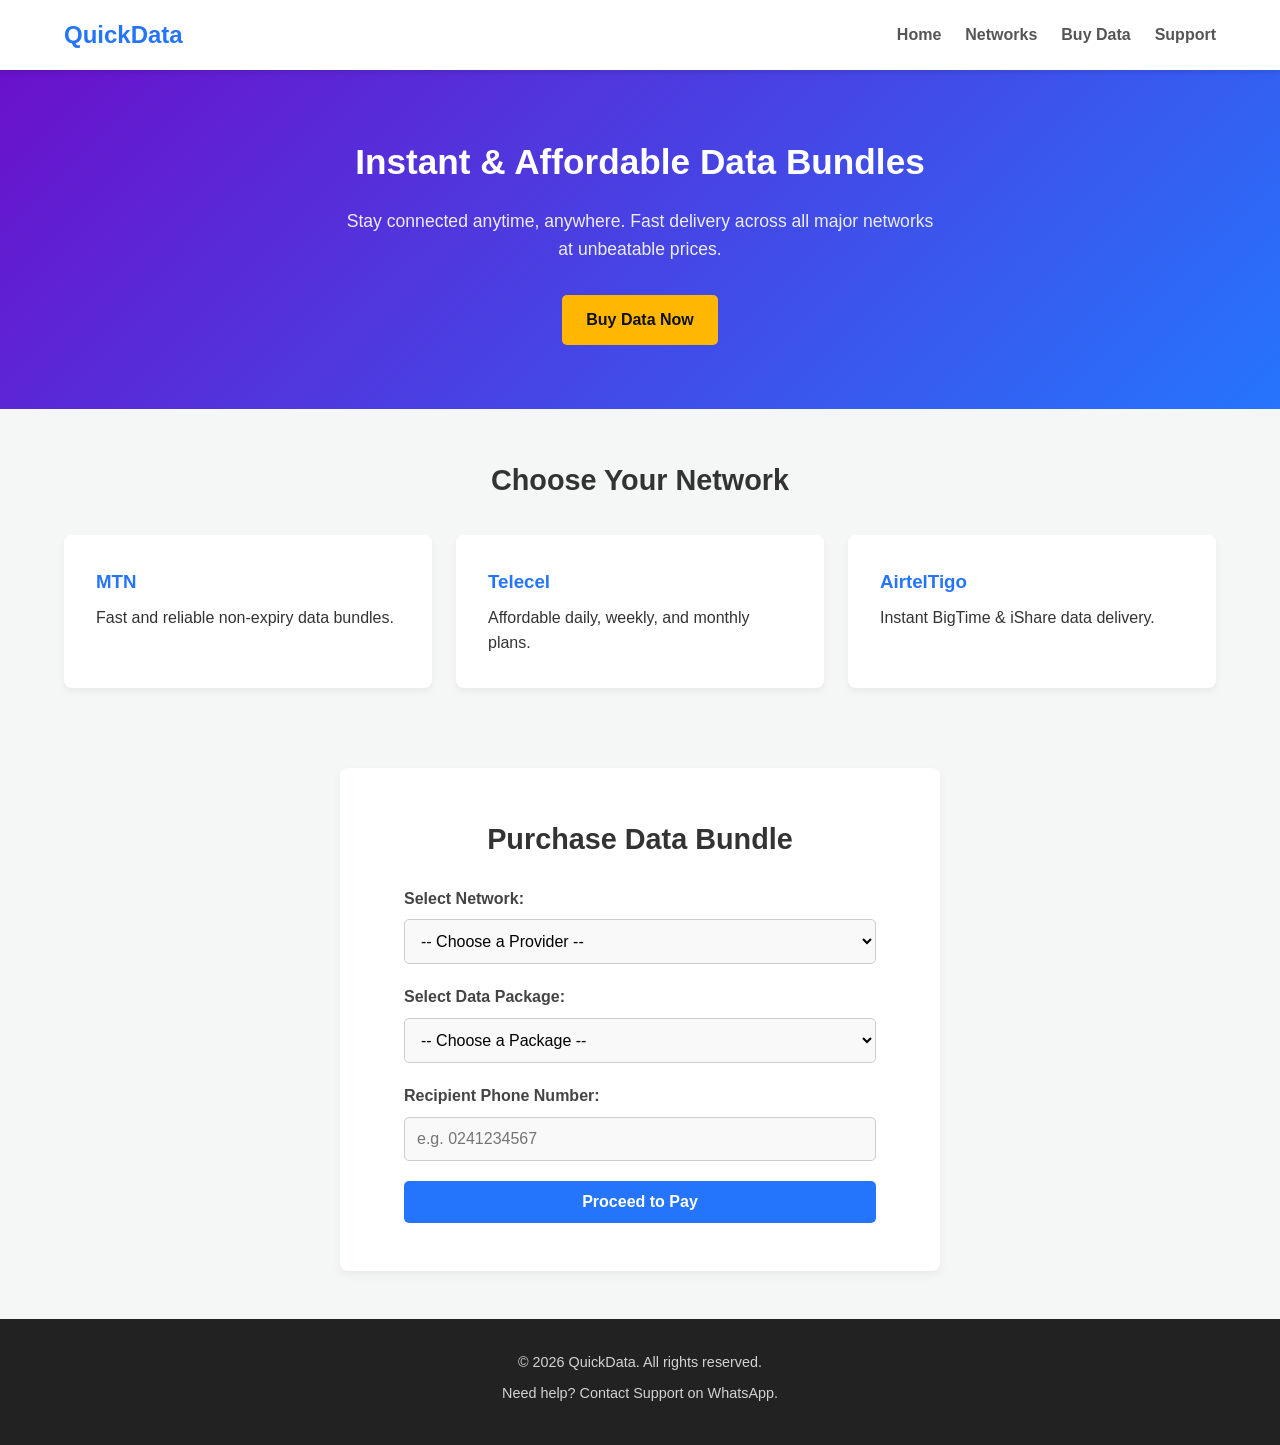
<file: Index.html>
<!DOCTYPE html>
<html lang="en">
<head>
  <meta charset="UTF-8">
  <meta name="viewport" content="width=device-width, initial-scale=1.0">
  <title>Quick Data Bundle - Fast & Affordable Data</title>
  <!-- We will link our CSS file here in the next step -->
  <link rel="stylesheet" href="Style.css">
</head>
<body>

  <!-- 1. HEADER & NAVIGATION -->
  <header>
    <div class="logo">
      <h1>QuickData</h1>
    </div>
    <nav aria-label="Main Navigation">
      <ul>
        <li><a href="#home">Home</a></li>
        <li><a href="#networks">Networks</a></li>
        <li><a href="#order">Buy Data</a></li>
        <li><a href="#contact">Support</a></li>
      </ul>
    </nav>
  </header>

  <!-- 2. MAIN CONTENT -->
  <main id="home">
    
    <!-- HERO SECTION -->
    <section class="hero">
      <h2>Instant & Affordable Data Bundles</h2>
      <p>Stay connected anytime, anywhere. Fast delivery across all major networks at unbeatable prices.</p>
      <a href="#order" class="cta-button">Buy Data Now</a>
    </section>
    <!-- 3. NETWORK CARDS SECTION -->
    <section id="networks" class="networks">
      <h2>Choose Your Network</h2>
      <div class="network-grid">
        
        <div class="card">
          <h3>MTN</h3>
          <p>Fast and reliable non-expiry data bundles.</p>
        </div>

        <div class="card">
          <h3>Telecel</h3>
          <p>Affordable daily, weekly, and monthly plans.</p>
        </div>

        <div class="card">
          <h3>AirtelTigo</h3>
          <p>Instant BigTime & iShare data delivery.</p>
        </div>

      </div>
    </section>

    <!-- 4. ORDER FORM SECTION -->
    <section id="order" class="order-section">
      <h2>Purchase Data Bundle</h2>
      <form action="#" method="POST">
        
        <div class="form-group">
          <label for="network-select">Select Network:</label>
          <select id="network-select" name="network" required>
            <option value="">-- Choose a Provider --</option>
            <option value="mtn">MTN</option>
            <option value="telecel">Telecel</option>
            <option value="airteltigo">AirtelTigo</option>
          </select>
        </div>

        <div class="form-group">
          <label for="bundle-select">Select Data Package:</label>
          <select id="bundle-select" name="bundle" required>
            <option value="">-- Choose a Package --</option>
            <option value="1gb">1 GB - GHS 6.00</option>
            <option value="2gb">2 GB - GHS 12.00</option>
            <option value="5gb">5 GB - GHS 28.00</option>
            <option value="10gb">10 GB - GHS 52.00</option>
          </select>
        </div>

        <div class="form-group">
          <label for="phone">Recipient Phone Number:</label>
          <input type="tel" id="phone" name="phone" placeholder="e.g. 0241234567" required>
        </div>

        <button type="submit" class="submit-btn">Proceed to Pay</button>
      </form>
    </section>

  </main>

  <!-- 5. FOOTER -->
  <footer id="contact">
    <p>&copy; 2026 QuickData. All rights reserved.</p>
    <p>Need help? Contact Support on WhatsApp.</p>
  </footer>

</body>
</html>

  </main>

</body>
</html>
</file>
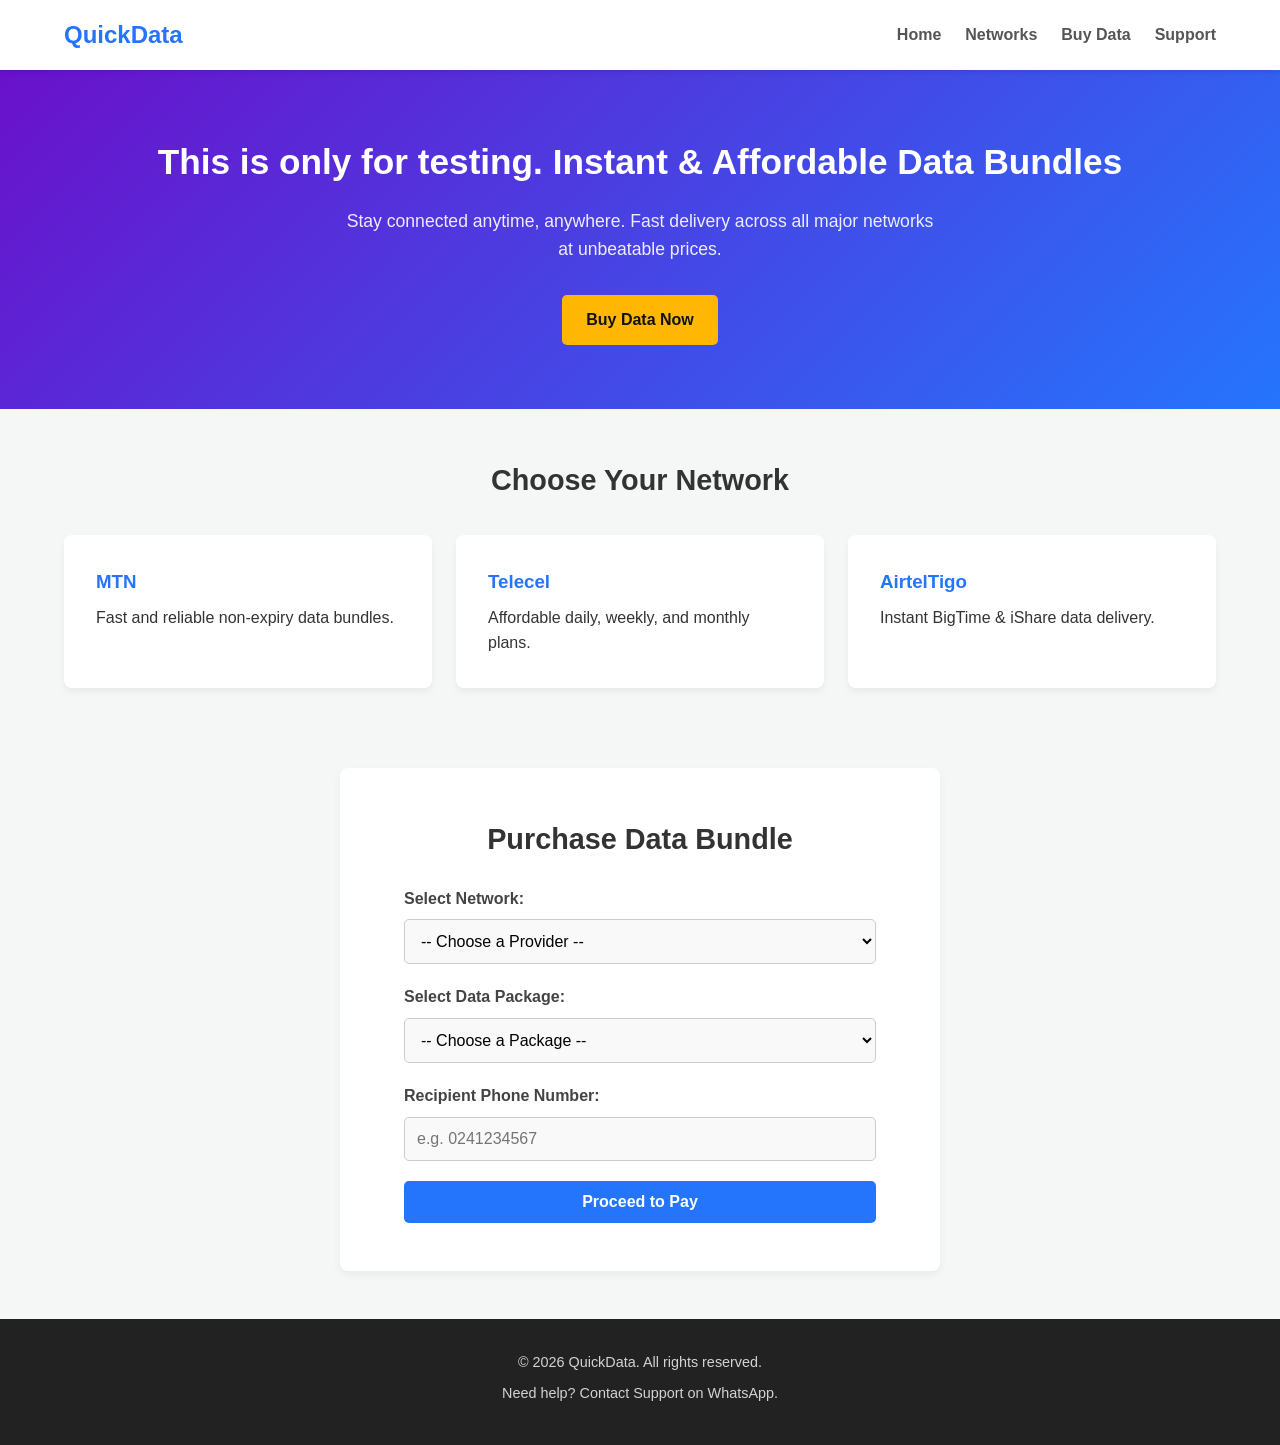
<file: index.html>
<!DOCTYPE html>
<html lang="en">
<head>
  <meta charset="UTF-8">
  <meta name="viewport" content="width=device-width, initial-scale=1.0">
  <title>Quick Data Bundle - Fast & Affordable Data</title>
  <!-- We will link our CSS file here in the next step -->
  <link rel="stylesheet" href="style.css">
</head>
<body>

  <!-- 1. HEADER & NAVIGATION -->
  <header>
    <div class="logo">
      <h1>QuickData</h1>
    </div>
    <nav aria-label="Main Navigation">
      <ul>
        <li><a href="#home">Home</a></li>
        <li><a href="#networks">Networks</a></li>
        <li><a href="#order">Buy Data</a></li>
        <li><a href="#contact">Support</a></li>
      </ul>
    </nav>
  </header>

  <!-- 2. MAIN CONTENT -->
  <main id="home">
    
    <!-- HERO SECTION -->
    <section class="hero">
      <h2> This is only for testing. Instant & Affordable Data Bundles </h2>
      <p> Stay connected anytime, anywhere. Fast delivery across all major networks at unbeatable prices.</p>
      <a href="#order" class="cta-button">Buy Data Now</a>
    </section>
    <!-- 3. NETWORK CARDS SECTION -->
    <section id="networks" class="networks">
      <h2>Choose Your Network</h2>
      <div class="network-grid">
        
        <div class="card">
          <h3>MTN</h3>
          <p>Fast and reliable non-expiry data bundles.</p>
        </div>

        <div class="card">
          <h3>Telecel</h3>
          <p>Affordable daily, weekly, and monthly plans.</p>
        </div>

        <div class="card">
          <h3>AirtelTigo</h3>
          <p>Instant BigTime & iShare data delivery.</p>
        </div>

      </div>
    </section>

    <!-- 4. ORDER FORM SECTION -->
    <section id="order" class="order-section">
      <h2>Purchase Data Bundle</h2>
      <form action="#" method="POST">
        
        <div class="form-group">
          <label for="network-select">Select Network:</label>
          <select id="network-select" name="network" required>
            <option value="">-- Choose a Provider --</option>
            <option value="mtn">MTN</option>
            <option value="telecel">Telecel</option>
            <option value="airteltigo">AirtelTigo</option>
          </select>
        </div>

        <div class="form-group">
          <label for="bundle-select">Select Data Package:</label>
          <select id="bundle-select" name="bundle" required>
            <option value="">-- Choose a Package --</option>
            <option value="1gb">1 GB - GHS 6.00</option>
            <option value="2gb">2 GB - GHS 12.00</option>
            <option value="5gb">5 GB - GHS 28.00</option>
            <option value="10gb">10 GB - GHS 52.00</option>
          </select>
        </div>

        <div class="form-group">
          <label for="phone">Recipient Phone Number:</label>
          <input type="tel" id="phone" name="phone" placeholder="e.g. 0241234567" required>
        </div>

        <button type="submit" class="submit-btn">Proceed to Pay</button>
      </form>
    </section>

  </main>

  <!-- 5. FOOTER -->
  <footer id="contact">
    <p>&copy; 2026 QuickData. All rights reserved.</p>
    <p>Need help? Contact Support on WhatsApp.</p>
  </footer>

</body>
</html>

  </main>

</body>
</html>
</file>
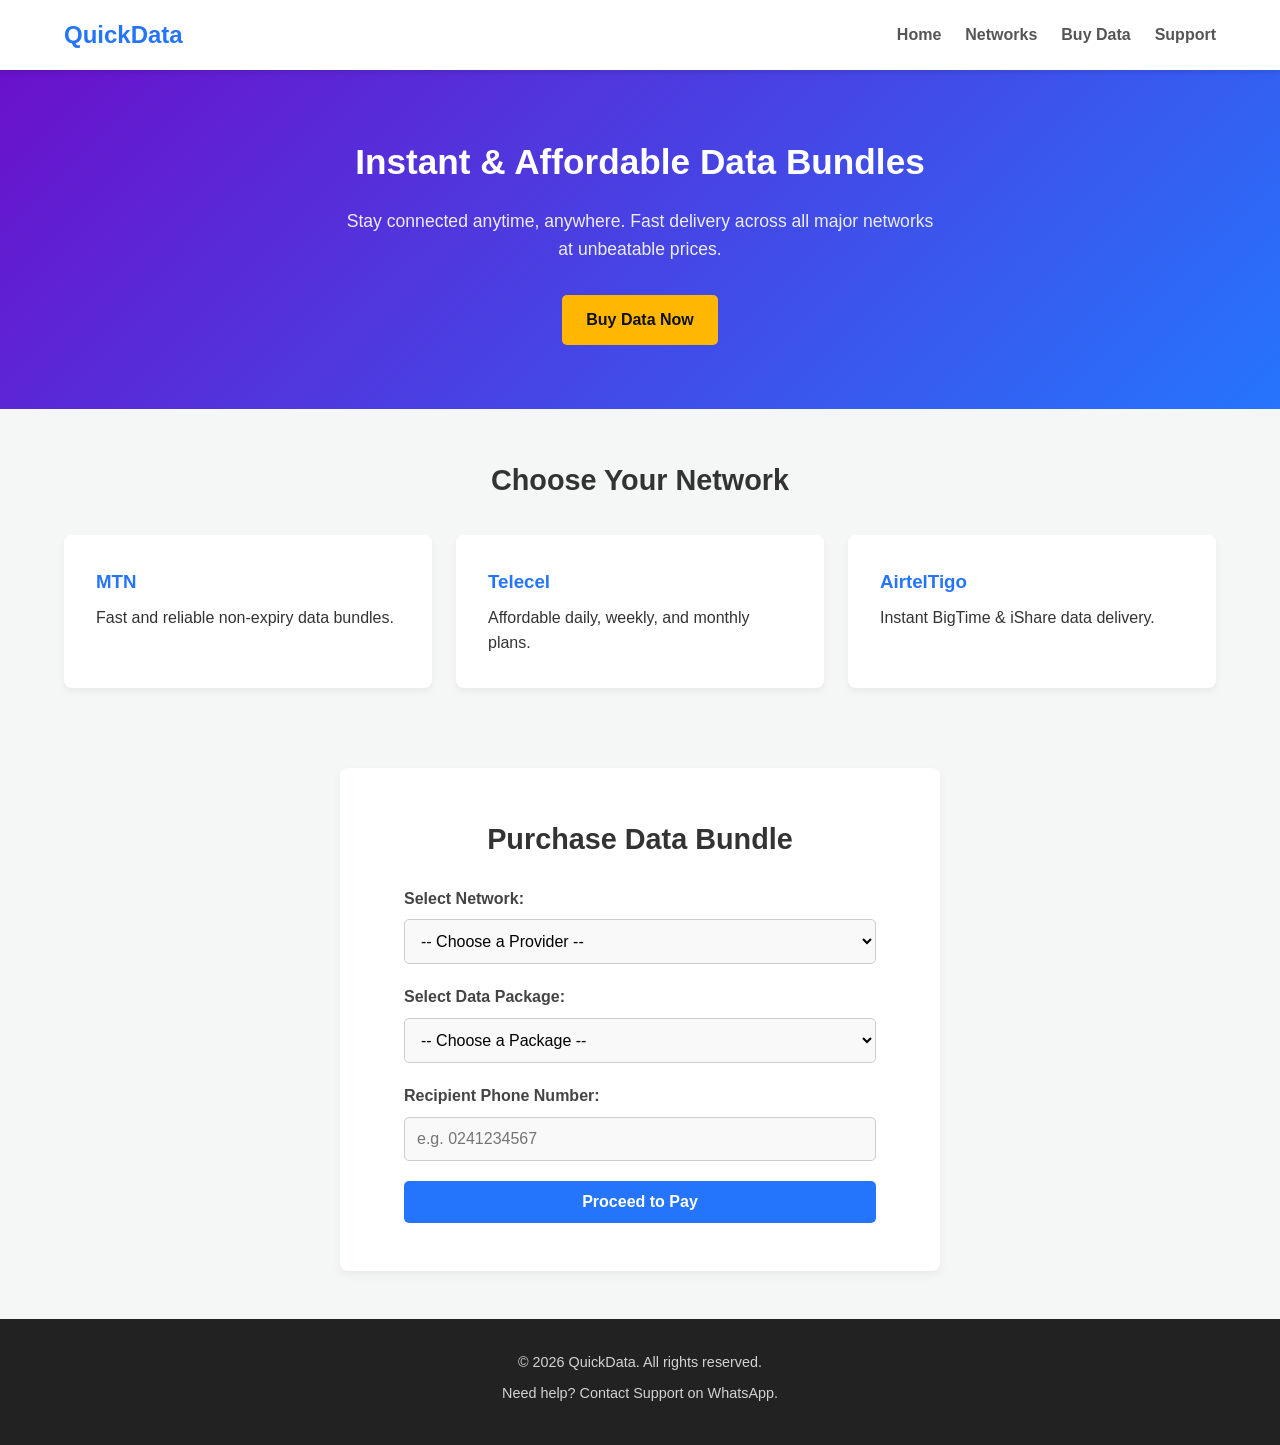
<file: DataBundle.html>
<!DOCTYPE html>
<html lang="en">
<head>
  <meta charset="UTF-8">
  <meta name="viewport" content="width=device-width, initial-scale=1.0">
  <title>Quick Data Bundle - Fast & Affordable Data</title>
  <!-- We will link our CSS file here in the next step -->
  <link rel="stylesheet" href="Bundle.css">
</head>
<body>

  <!-- 1. HEADER & NAVIGATION -->
  <header>
    <div class="logo">
      <h1>QuickData</h1>
    </div>
    <nav aria-label="Main Navigation">
      <ul>
        <li><a href="#home">Home</a></li>
        <li><a href="#networks">Networks</a></li>
        <li><a href="#order">Buy Data</a></li>
        <li><a href="#contact">Support</a></li>
      </ul>
    </nav>
  </header>

  <!-- 2. MAIN CONTENT -->
  <main id="home">
    
    <!-- HERO SECTION -->
    <section class="hero">
      <h2>Instant & Affordable Data Bundles</h2>
      <p>Stay connected anytime, anywhere. Fast delivery across all major networks at unbeatable prices.</p>
      <a href="#order" class="cta-button">Buy Data Now</a>
    </section>
    <!-- 3. NETWORK CARDS SECTION -->
    <section id="networks" class="networks">
      <h2>Choose Your Network</h2>
      <div class="network-grid">
        
        <div class="card">
          <h3>MTN</h3>
          <p>Fast and reliable non-expiry data bundles.</p>
        </div>

        <div class="card">
          <h3>Telecel</h3>
          <p>Affordable daily, weekly, and monthly plans.</p>
        </div>

        <div class="card">
          <h3>AirtelTigo</h3>
          <p>Instant BigTime & iShare data delivery.</p>
        </div>

      </div>
    </section>

    <!-- 4. ORDER FORM SECTION -->
    <section id="order" class="order-section">
      <h2>Purchase Data Bundle</h2>
      <form action="#" method="POST">
        
        <div class="form-group">
          <label for="network-select">Select Network:</label>
          <select id="network-select" name="network" required>
            <option value="">-- Choose a Provider --</option>
            <option value="mtn">MTN</option>
            <option value="telecel">Telecel</option>
            <option value="airteltigo">AirtelTigo</option>
          </select>
        </div>

        <div class="form-group">
          <label for="bundle-select">Select Data Package:</label>
          <select id="bundle-select" name="bundle" required>
            <option value="">-- Choose a Package --</option>
            <option value="1gb">1 GB - GHS 6.00</option>
            <option value="2gb">2 GB - GHS 12.00</option>
            <option value="5gb">5 GB - GHS 28.00</option>
            <option value="10gb">10 GB - GHS 52.00</option>
          </select>
        </div>

        <div class="form-group">
          <label for="phone">Recipient Phone Number:</label>
          <input type="tel" id="phone" name="phone" placeholder="e.g. 0241234567" required>
        </div>

        <button type="submit" class="submit-btn">Proceed to Pay</button>
      </form>
    </section>

  </main>

  <!-- 5. FOOTER -->
  <footer id="contact">
    <p>&copy; 2026 QuickData. All rights reserved.</p>
    <p>Need help? Contact Support on WhatsApp.</p>
  </footer>

</body>
</html>

  </main>

</body>
</html>
</file>
<file: Style.css>
/* 1. Global Reset & Fonts */
* {
  margin: 0;
  padding: 0;
  box-sizing: border-box;
  font-family: 'Segoe UI', Tahoma, Geneva, Verdana, sans-serif;
}

body {
  background-color: #f4f7f6;
  color: #333;
  line-height: 1.6;
}

/* 2. Header & Navigation Styling */
header {
  background-color: #ffffff;
  display: flex;
  justify-content: space-between;
  align-items: center;
  padding: 1rem 5%;
  box-shadow: 0 2px 5px rgba(0,0,0,0.1);
  position: sticky;
  top: 0;
  z-index: 100;
}

header .logo h1 {
  font-size: 1.5rem;
  color: #2575fc;
}

header nav ul {
  list-style: none;
  display: flex;
  gap: 1.5rem;
}

header nav ul li a {
  text-decoration: none;
  color: #555;
  font-weight: 600;
  transition: color 0.3s;
}

header nav ul li a:hover {
  color: #2575fc;
}

/* 3. Hero Section Styling */
.hero {
  background: linear-gradient(135deg, #6a11cb 0%, #2575fc 100%);
  color: white;
  text-align: center;
  padding: 4rem 2rem;
}

.hero h2 {
  font-size: 2.2rem;
  margin-bottom: 1rem;
}

.hero p {
  font-size: 1.1rem;
  max-width: 600px;
  margin: 0 auto 2rem auto;
  opacity: 0.9;
}

.cta-button {
  display: inline-block;
  background-color: #ffb703;
  color: #111;
  padding: 0.75rem 1.5rem;
  border-radius: 5px;
  text-decoration: none;
  font-weight: bold;
  transition: background 0.3s;
}

.cta-button:hover {
  background-color: #fb8500;
  color: white;
}
/* 4. Network Cards Grid Styling */
.networks {
  padding: 3rem 5%;
  text-align: center;
}

.networks h2 {
  font-size: 1.8rem;
  margin-bottom: 2rem;
  color: #333;
}

.network-grid {
  display: grid;
  grid-template-columns: repeat(auto-fit, minmax(250px, 1fr));
  gap: 1.5rem;
}

.card {
  background: white;
  padding: 2rem;
  border-radius: 8px;
  box-shadow: 0 4px 6px rgba(0,0,0,0.05);
  transition: transform 0.3s, box-shadow 0.3s;
  text-align: left;
}

.card:hover {
  transform: translateY(-5px);
  box-shadow: 0 6px 12px rgba(0,0,0,0.1);
}

.card h3 {
  color: #2575fc;
  margin-bottom: 0.5rem;
}

/* 5. Order Form Section Styling */
.order-section {
  background-color: #ffffff;
  padding: 3rem 5%;
  max-width: 600px;
  margin: 2rem auto;
  border-radius: 8px;
  box-shadow: 0 4px 10px rgba(0,0,0,0.05);
}

.order-section h2 {
  text-align: center;
  margin-bottom: 1.5rem;
  font-size: 1.8rem;
  color: #333;
}

.form-group {
  margin-bottom: 1.25rem;
}

.form-group label {
  display: block;
  margin-bottom: 0.5rem;
  font-weight: 600;
  color: #444;
}

.form-group select,
.form-group input {
  width: 100%;
  padding: 0.75rem;
  border: 1px solid #ccc;
  border-radius: 5px;
  font-size: 1rem;
  background-color: #f9f9f9;
}

.form-group select:focus,
.form-group input:focus {
  outline: none;
  border-color: #2575fc;
  background-color: #fff;
}

.submit-btn {
  width: 100%;
  background-color: #2575fc;
  color: white;
  padding: 0.75rem;
  border: none;
  border-radius: 5px;
  font-size: 1rem;
  font-weight: bold;
  cursor: pointer;
  transition: background 0.3s;
}

.submit-btn:hover {
  background-color: #1a5db6;
}

/* 6. Footer Styling */
footer {
  background-color: #222;
  color: #fff;
  text-align: center;
  padding: 2rem 1rem;
  margin-top: 3rem;
  font-size: 0.9rem;
}

footer p {
  margin-bottom: 0.5rem;
  opacity: 0.8;
}
</file>
<file: style.css>
/* 1. Global Reset & Fonts */
* {
  margin: 0;
  padding: 0;
  box-sizing: border-box;
  font-family: 'Segoe UI', Tahoma, Geneva, Verdana, sans-serif;
}

body {
  background-color: #f4f7f6;
  color: #333;
  line-height: 1.6;
}

/* 2. Header & Navigation Styling */
header {
  background-color: #ffffff;
  display: flex;
  justify-content: space-between;
  align-items: center;
  padding: 1rem 5%;
  box-shadow: 0 2px 5px rgba(0,0,0,0.1);
  position: sticky;
  top: 0;
  z-index: 100;
}

header .logo h1 {
  font-size: 1.5rem;
  color: #2575fc;
}

header nav ul {
  list-style: none;
  display: flex;
  gap: 1.5rem;
}

header nav ul li a {
  text-decoration: none;
  color: #555;
  font-weight: 600;
  transition: color 0.3s;
}

header nav ul li a:hover {
  color: #2575fc;
}

/* 3. Hero Section Styling */
.hero {
  background: linear-gradient(135deg, #6a11cb 0%, #2575fc 100%);
  color: white;
  text-align: center;
  padding: 4rem 2rem;
}

.hero h2 {
  font-size: 2.2rem;
  margin-bottom: 1rem;
}

.hero p {
  font-size: 1.1rem;
  max-width: 600px;
  margin: 0 auto 2rem auto;
  opacity: 0.9;
}

.cta-button {
  display: inline-block;
  background-color: #ffb703;
  color: #111;
  padding: 0.75rem 1.5rem;
  border-radius: 5px;
  text-decoration: none;
  font-weight: bold;
  transition: background 0.3s;
}

.cta-button:hover {
  background-color: #fb8500;
  color: white;
}
/* 4. Network Cards Grid Styling */
.networks {
  padding: 3rem 5%;
  text-align: center;
}

.networks h2 {
  font-size: 1.8rem;
  margin-bottom: 2rem;
  color: #333;
}

.network-grid {
  display: grid;
  grid-template-columns: repeat(auto-fit, minmax(250px, 1fr));
  gap: 1.5rem;
}

.card {
  background: white;
  padding: 2rem;
  border-radius: 8px;
  box-shadow: 0 4px 6px rgba(0,0,0,0.05);
  transition: transform 0.3s, box-shadow 0.3s;
  text-align: left;
}

.card:hover {
  transform: translateY(-5px);
  box-shadow: 0 6px 12px rgba(0,0,0,0.1);
}

.card h3 {
  color: #2575fc;
  margin-bottom: 0.5rem;
}

/* 5. Order Form Section Styling */
.order-section {
  background-color: #ffffff;
  padding: 3rem 5%;
  max-width: 600px;
  margin: 2rem auto;
  border-radius: 8px;
  box-shadow: 0 4px 10px rgba(0,0,0,0.05);
}

.order-section h2 {
  text-align: center;
  margin-bottom: 1.5rem;
  font-size: 1.8rem;
  color: #333;
}

.form-group {
  margin-bottom: 1.25rem;
}

.form-group label {
  display: block;
  margin-bottom: 0.5rem;
  font-weight: 600;
  color: #444;
}

.form-group select,
.form-group input {
  width: 100%;
  padding: 0.75rem;
  border: 1px solid #ccc;
  border-radius: 5px;
  font-size: 1rem;
  background-color: #f9f9f9;
}

.form-group select:focus,
.form-group input:focus {
  outline: none;
  border-color: #2575fc;
  background-color: #fff;
}

.submit-btn {
  width: 100%;
  background-color: #2575fc;
  color: white;
  padding: 0.75rem;
  border: none;
  border-radius: 5px;
  font-size: 1rem;
  font-weight: bold;
  cursor: pointer;
  transition: background 0.3s;
}

.submit-btn:hover {
  background-color: #1a5db6;
}

/* 6. Footer Styling */
footer {
  background-color: #222;
  color: #fff;
  text-align: center;
  padding: 2rem 1rem;
  margin-top: 3rem;
  font-size: 0.9rem;
}

footer p {
  margin-bottom: 0.5rem;
  opacity: 0.8;
}
</file>
<file: Bundle.css>
/* 1. Global Reset & Fonts */
* {
  margin: 0;
  padding: 0;
  box-sizing: border-box;
  font-family: 'Segoe UI', Tahoma, Geneva, Verdana, sans-serif;
}

body {
  background-color: #f4f7f6;
  color: #333;
  line-height: 1.6;
}

/* 2. Header & Navigation Styling */
header {
  background-color: #ffffff;
  display: flex;
  justify-content: space-between;
  align-items: center;
  padding: 1rem 5%;
  box-shadow: 0 2px 5px rgba(0,0,0,0.1);
  position: sticky;
  top: 0;
  z-index: 100;
}

header .logo h1 {
  font-size: 1.5rem;
  color: #2575fc;
}

header nav ul {
  list-style: none;
  display: flex;
  gap: 1.5rem;
}

header nav ul li a {
  text-decoration: none;
  color: #555;
  font-weight: 600;
  transition: color 0.3s;
}

header nav ul li a:hover {
  color: #2575fc;
}

/* 3. Hero Section Styling */
.hero {
  background: linear-gradient(135deg, #6a11cb 0%, #2575fc 100%);
  color: white;
  text-align: center;
  padding: 4rem 2rem;
}

.hero h2 {
  font-size: 2.2rem;
  margin-bottom: 1rem;
}

.hero p {
  font-size: 1.1rem;
  max-width: 600px;
  margin: 0 auto 2rem auto;
  opacity: 0.9;
}

.cta-button {
  display: inline-block;
  background-color: #ffb703;
  color: #111;
  padding: 0.75rem 1.5rem;
  border-radius: 5px;
  text-decoration: none;
  font-weight: bold;
  transition: background 0.3s;
}

.cta-button:hover {
  background-color: #fb8500;
  color: white;
}
/* 4. Network Cards Grid Styling */
.networks {
  padding: 3rem 5%;
  text-align: center;
}

.networks h2 {
  font-size: 1.8rem;
  margin-bottom: 2rem;
  color: #333;
}

.network-grid {
  display: grid;
  grid-template-columns: repeat(auto-fit, minmax(250px, 1fr));
  gap: 1.5rem;
}

.card {
  background: white;
  padding: 2rem;
  border-radius: 8px;
  box-shadow: 0 4px 6px rgba(0,0,0,0.05);
  transition: transform 0.3s, box-shadow 0.3s;
  text-align: left;
}

.card:hover {
  transform: translateY(-5px);
  box-shadow: 0 6px 12px rgba(0,0,0,0.1);
}

.card h3 {
  color: #2575fc;
  margin-bottom: 0.5rem;
}

/* 5. Order Form Section Styling */
.order-section {
  background-color: #ffffff;
  padding: 3rem 5%;
  max-width: 600px;
  margin: 2rem auto;
  border-radius: 8px;
  box-shadow: 0 4px 10px rgba(0,0,0,0.05);
}

.order-section h2 {
  text-align: center;
  margin-bottom: 1.5rem;
  font-size: 1.8rem;
  color: #333;
}

.form-group {
  margin-bottom: 1.25rem;
}

.form-group label {
  display: block;
  margin-bottom: 0.5rem;
  font-weight: 600;
  color: #444;
}

.form-group select,
.form-group input {
  width: 100%;
  padding: 0.75rem;
  border: 1px solid #ccc;
  border-radius: 5px;
  font-size: 1rem;
  background-color: #f9f9f9;
}

.form-group select:focus,
.form-group input:focus {
  outline: none;
  border-color: #2575fc;
  background-color: #fff;
}

.submit-btn {
  width: 100%;
  background-color: #2575fc;
  color: white;
  padding: 0.75rem;
  border: none;
  border-radius: 5px;
  font-size: 1rem;
  font-weight: bold;
  cursor: pointer;
  transition: background 0.3s;
}

.submit-btn:hover {
  background-color: #1a5db6;
}

/* 6. Footer Styling */
footer {
  background-color: #222;
  color: #fff;
  text-align: center;
  padding: 2rem 1rem;
  margin-top: 3rem;
  font-size: 0.9rem;
}

footer p {
  margin-bottom: 0.5rem;
  opacity: 0.8;
}
</file>
